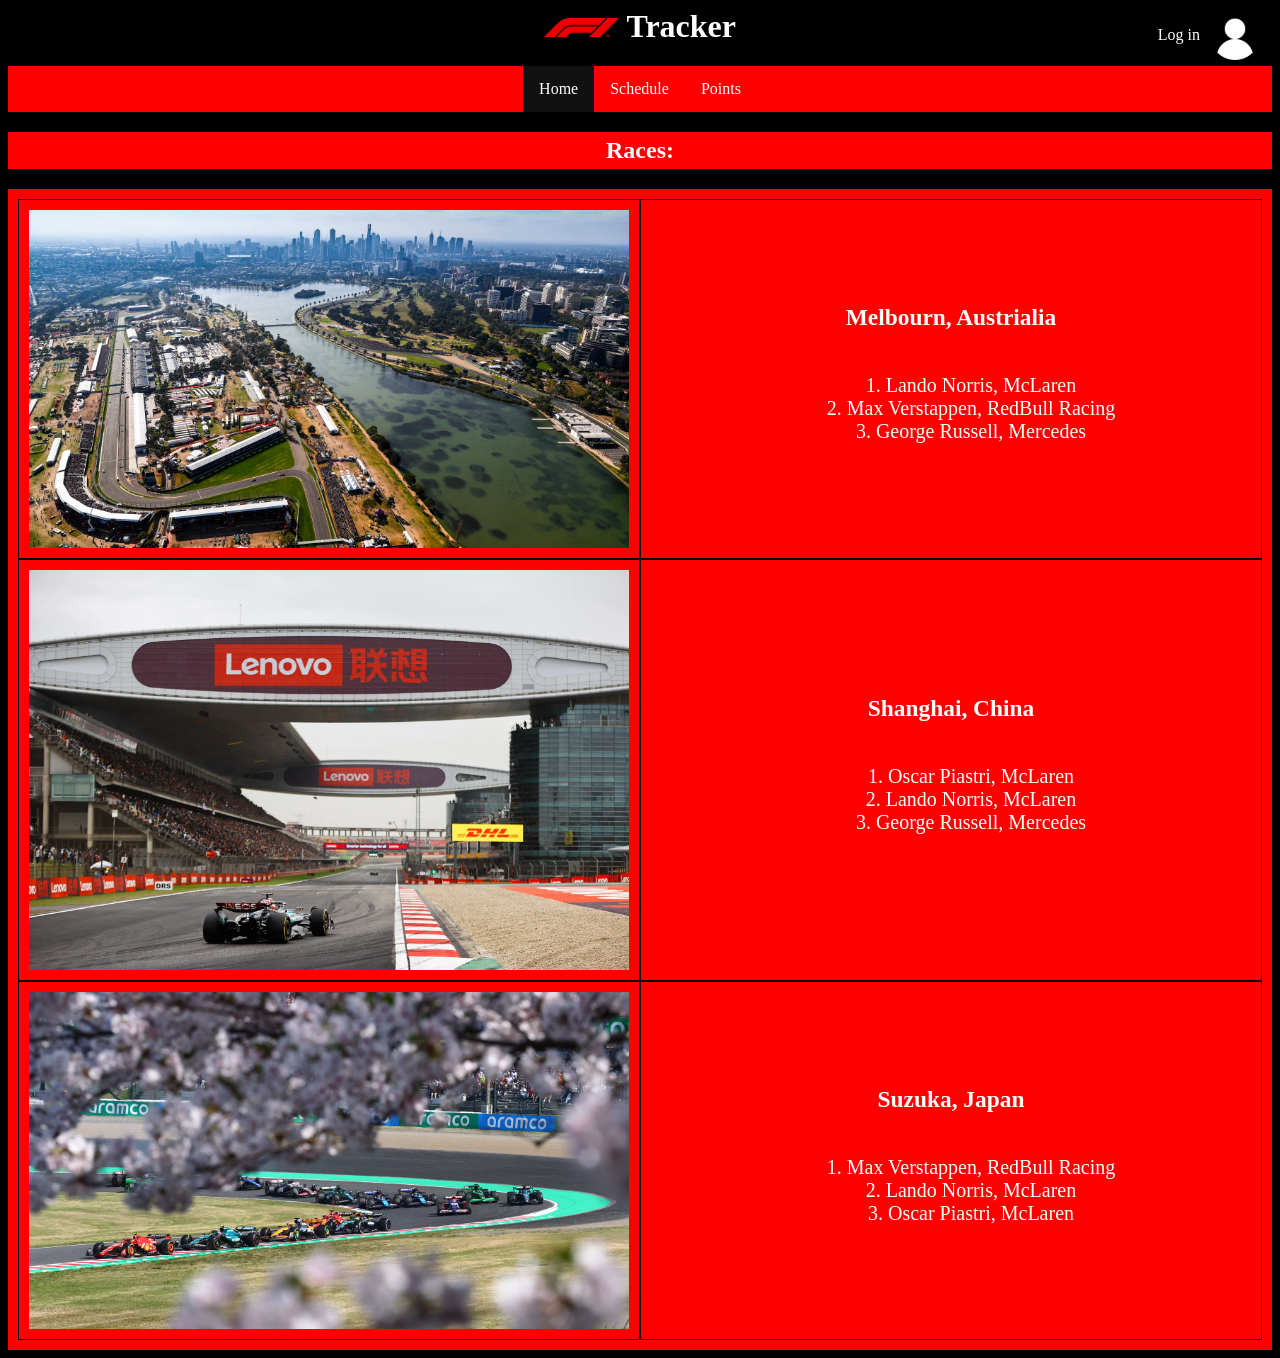
<file: index.html>
<html>
    <head>
        <title>Formula 1 Tracker Home</title>
        <link rel="stylesheet" href="style.css">
        <style href="script.js"></style>
        <link rel="icon" type="image/x-icon" href="images/f1Favicon.png">
        <meta name="viewport" content="width=device-width, initial-scale=1.0">
    </head>

    <body>

        <div class="profile">
            <a id="profileLink" href="login.html">
                <span id="usernameText">Log in</span>
            </a>
            <button id="logoutBtn" style="display:none;">Log Out</button>
            <img class="user" src="images/user.webp">
        </div>

        <h1><img class="f1logo" src="images/F1.svg.png"> Tracker</h1>

        <ul>
            <li class="active"><a href="index.html">Home</a></li>
            <li><a href="schedule.html">Schedule</a></li>
            <li><a href="points.html">Points</a></li>
        </ul>


        <div>
            <!-- Main section of webpage -->
            <h2>Races:</h2>

            <div class="container">

                <!-- most recent race 1 -->

                <div>
                    <img src="images/rounds1-24/round1.avif">
                </div>

                <div class="cont">
                    <h3>Melbourn, Austrialia</h3>

                    <ol class="rank">
                        <li>Lando Norris, McLaren</li>
                        <li>Max Verstappen, RedBull Racing</li>
                        <li>George Russell, Mercedes</li>
                    </ol>
                </div>

                <!-- most recent race 2 -->

                <div>
                    <img src="images/rounds1-24/round2.webp">
                </div>

                <div class="cont">
                    <h3>Shanghai, China</h3>

                    <ol class="rank">
                        <li>Oscar Piastri, McLaren</li>
                        <li>Lando Norris, McLaren</li>
                        <li>George Russell, Mercedes</li>
                    </ol>
                </div>

                <!-- most recent race 3 -->
                
                <div>
                    <img src="images/rounds1-24/round3.avif">
                </div>

                <div class="cont">
                    <h3>Suzuka, Japan</h3>

                    <ol class="rank">
                        <li>Max Verstappen, RedBull Racing</li>
                        <li>Lando Norris, McLaren</li>
                        <li>Oscar Piastri, McLaren</li>
                    </ol>
                </div>

            </div>


        </div>


        <script>
            const user = JSON.parse(localStorage.getItem("userProfile"));

            if (user) {
                document.getElementById("usernameText").textContent = user.username;

                // Change link to profile page instead of login
                document.getElementById("profileLink").href = "index.html";
            }

            document.addEventListener("DOMContentLoaded", function() {

                const user = JSON.parse(localStorage.getItem("userProfile"));
                const usernameText = document.getElementById("usernameText");
                const profileLink = document.getElementById("profileLink");
                const logoutBtn = document.getElementById("logoutBtn");

                if (user && user.loggedIn) {
                    // Change "Log in" to username
                    usernameText.textContent = user.username;

                    // Show logout button
                    logoutBtn.style.display = "inline-block";
                }

                // Logout function
                logoutBtn.addEventListener("click", function() {
                    localStorage.removeItem("userProfile");
                    window.location.href = "index.html";
                });

            });
        </script>

    </body>

    <footer>

    </footer>

</html>
</file>
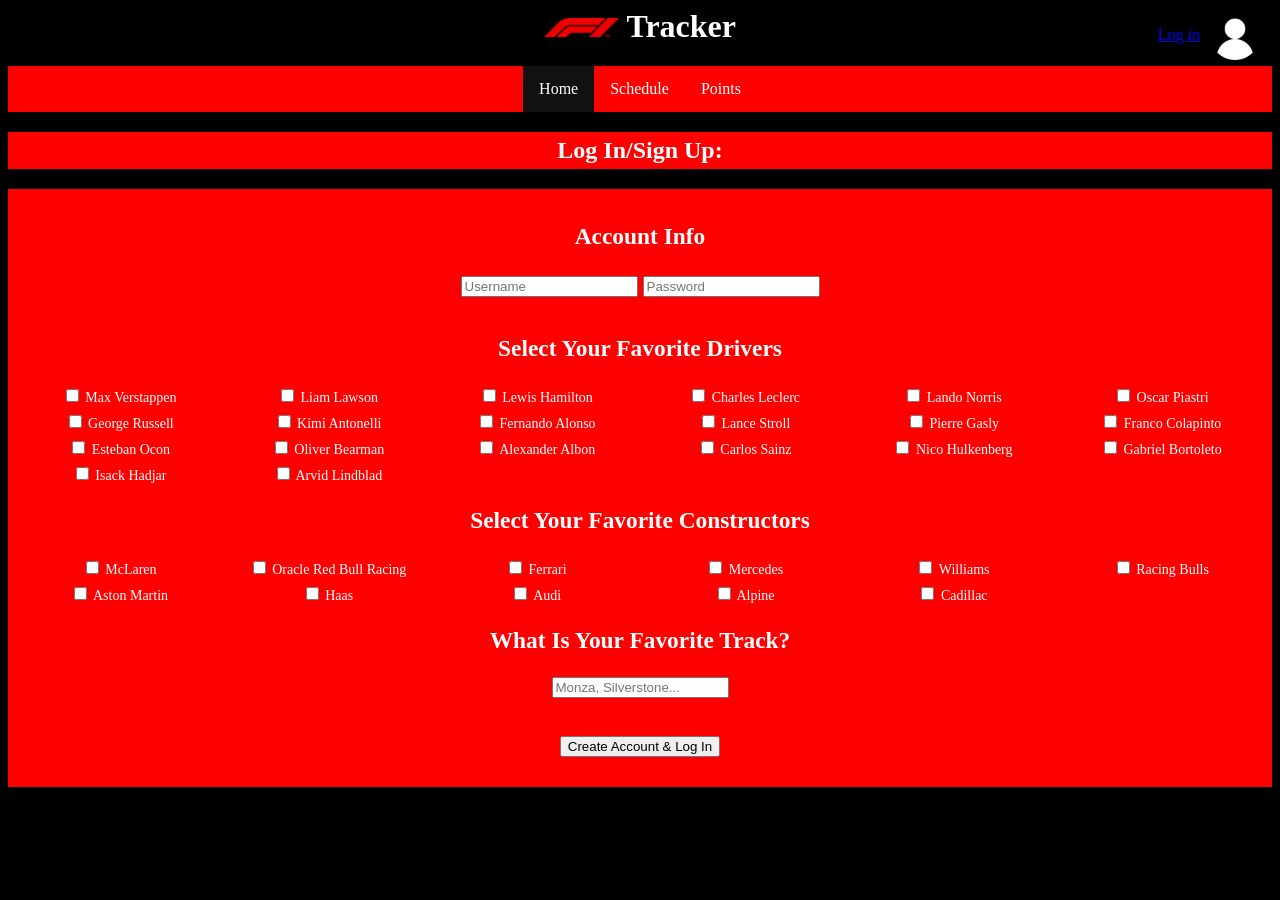
<file: login.html>
<html>
    <head>
        <title>Formula 1 Tracker Log In</title>
        <link rel="stylesheet" href="style.css">
        <style href="script.js"></style>
        <link rel="icon" type="image/x-icon" href="images/f1Favicon.png">
        <meta name="viewport" content="width=device-width, initial-scale=1.0">
    </head>

    <body>

        <div class="profile">
            <a href="login.html"><p>Log in</p></a>
            <img class="user" src="images/user.webp">
        </div>

        <h1><img class="f1logo" src="images/F1.svg.png"> Tracker</h1>

        <ul>
            <li class="active"><a href="index.html">Home</a></li>
            <li><a href="schedule.html">Schedule</a></li>
            <li><a href="points.html">Points</a></li>
        </ul>


        <div>
            <!-- Main section of webpage -->
            <h2>Log In/Sign Up:</h2>

            <div class="form">

                <!-- Content for Log In -->
                
                <form id="userForm">

                    <h3>Account Info</h3>
                    <input type="text" id="username" placeholder="Username" required>
                    <input type="password" id="password" placeholder="Password" required>

                    <h3>Select Your Favorite Drivers</h3>

                    <div class="checkbox-grid">
                        <label><input type="checkbox" name="drivers" value="Max Verstappen"> Max Verstappen</label>
                        <label><input type="checkbox" name="drivers" value="Liam Lawson"> Liam Lawson</label>
                        <label><input type="checkbox" name="drivers" value="Lewis Hamilton"> Lewis Hamilton</label>
                        <label><input type="checkbox" name="drivers" value="Charles Leclerc"> Charles Leclerc</label>
                        <label><input type="checkbox" name="drivers" value="Lando Norris"> Lando Norris</label>
                        <label><input type="checkbox" name="drivers" value="Oscar Piastri"> Oscar Piastri</label>
                        <label><input type="checkbox" name="drivers" value="George Russell"> George Russell</label>
                        <label><input type="checkbox" name="drivers" value="Kimi Antonelli"> Kimi Antonelli</label>
                        <label><input type="checkbox" name="drivers" value="Fernando Alonso"> Fernando Alonso</label>
                        <label><input type="checkbox" name="drivers" value="Lance Stroll"> Lance Stroll</label>
                        <label><input type="checkbox" name="drivers" value="Pierre Gasly"> Pierre Gasly</label>
                        <label><input type="checkbox" name="drivers" value="Franco Colapinto"> Franco Colapinto</label>
                        <label><input type="checkbox" name="drivers" value="Esteban Ocon"> Esteban Ocon</label>
                        <label><input type="checkbox" name="drivers" value="Oliver Bearman"> Oliver Bearman</label>
                        <label><input type="checkbox" name="drivers" value="Alexander Albon"> Alexander Albon</label>
                        <label><input type="checkbox" name="drivers" value="Carlos Sainz"> Carlos Sainz</label>
                        <label><input type="checkbox" name="drivers" value="Nico Hulkenberg"> Nico Hulkenberg</label>
                        <label><input type="checkbox" name="drivers" value="Gabriel Bortoleto"> Gabriel Bortoleto</label>
                        <label><input type="checkbox" name="drivers" value="Isack Hadjar"> Isack Hadjar</label>
                        <label><input type="checkbox" name="drivers" value="Arvid Lindblad"> Arvid Lindblad</label>
                    </div>

                    <h3>Select Your Favorite Constructors</h3>

                    <div class="checkbox-grid">
                        <label><input type="checkbox" name="constructors" value="McLaren"> McLaren</label>
                        <label><input type="checkbox" name="constructors" value="Oracle Red Bull Racing"> Oracle Red Bull Racing</label>
                        <label><input type="checkbox" name="constructors" value="Ferrari"> Ferrari</label>
                        <label><input type="checkbox" name="constructors" value="Mercedes"> Mercedes</label>
                        <label><input type="checkbox" name="constructors" value="Williams"> Williams</label>
                        <label><input type="checkbox" name="constructors" value="Racing Bulls"> Racing Bulls</label>
                        <label><input type="checkbox" name="constructors" value="Aston Martin"> Aston Martin</label>
                        <label><input type="checkbox" name="constructors" value="Haas"> Haas</label>
                        <label><input type="checkbox" name="constructors" value="Audi"> Audi</label>
                        <label><input type="checkbox" name="constructors" value="Alpine"> Alpine</label>
                        <label><input type="checkbox" name="constructors" value="Cadillac"> Cadillac</label>
                    </div>

                    <h3>What Is Your Favorite Track?</h3>
                    <input type="text" id="favoriteTrack" placeholder="Monza, Silverstone...">

                    <br><br>
                    <button type="submit">Create Account & Log In</button>

                </form>

            </div>


        </div>

        <script>
            document.getElementById("userForm").addEventListener("submit", function(e) {e.preventDefault();

            // Get basic info
            const username = document.getElementById("username").value;
            const password = document.getElementById("password").value;
            const favoriteTrack = document.getElementById("favoriteTrack").value;

            // Get selected drivers
            const selectedDrivers = Array.from(
                document.querySelectorAll('input[name="drivers"]:checked')).map(driver => driver.value);

            // Get selected constructors
            const selectedConstructors = Array.from(
                document.querySelectorAll('input[name="constructors"]:checked')).map(team => team.value);

            // Create user object
            const userProfile = {
                username: username,
                password: password,
                favoriteDrivers: selectedDrivers,
                favoriteConstructors: selectedConstructors,
                favoriteTrack: favoriteTrack,
                createdAt: new Date(),
                loggedIn: true
            };

            // Save to localStorage
            localStorage.setItem("userProfile", JSON.stringify(userProfile));

            // Redirect to home page
            window.location.href = "index.html";
        });

        document.addEventListener("DOMContentLoaded", function() {

            const user = JSON.parse(localStorage.getItem("userProfile"));
            const usernameText = document.getElementById("usernameText");
            const profileLink = document.getElementById("profileLink");
            const logoutBtn = document.getElementById("logoutBtn");

            if (user && user.loggedIn) {
                // Change "Log in" to username
                usernameText.textContent = user.username;

                // Link to profile instead of login
                profileLink.href = "login.html"; // change if needed

                // Show logout button
                logoutBtn.style.display = "inline-block";
            }

            // Logout function
            logoutBtn.addEventListener("click", function() {
                localStorage.removeItem("userProfile");
                window.location.href = "index.html";
            });

        });
        </script>

    </body>

    <footer>

    </footer>
</html>
</file>
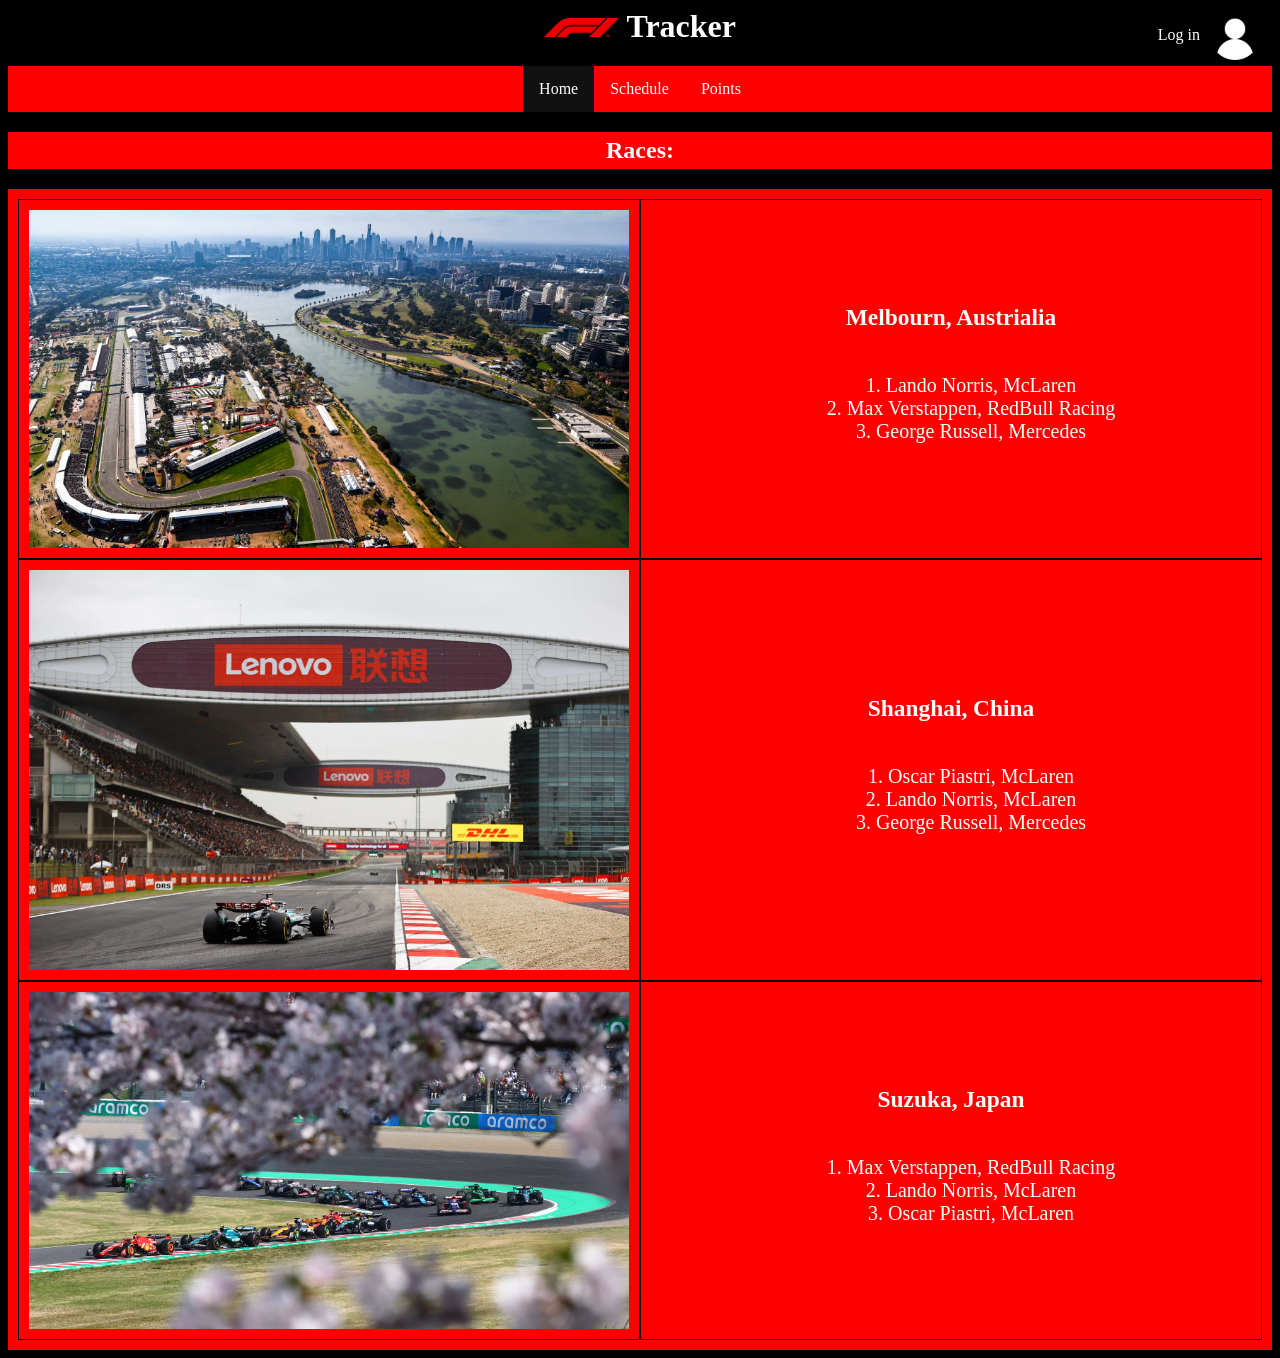
<file: main.html>
<html>
    <head>
        <title>Formula 1 Tracker Home</title>
        <link rel="stylesheet" href="style.css">
        <style href="script.js"></style>
        <link rel="icon" type="image/x-icon" href="images/f1Favicon.png">
        <meta name="viewport" content="width=device-width, initial-scale=1.0">
    </head>

    <body>

        <div class="profile">
            <a id="profileLink" href="login.html">
                <span id="usernameText">Log in</span>
            </a>
            <button id="logoutBtn" style="display:none;">Log Out</button>
            <img class="user" src="images/user.webp">
        </div>

        <h1><img class="f1logo" src="images/F1.svg.png"> Tracker</h1>

        <ul>
            <li class="active"><a href="main.html">Home</a></li>
            <li><a href="schedule.html">Schedule</a></li>
            <li><a href="points.html">Points</a></li>
        </ul>


        <div>
            <!-- Main section of webpage -->
            <h2>Races:</h2>

            <div class="container">

                <!-- most recent race 1 -->

                <div>
                    <img src="images/rounds1-24/round1.avif">
                </div>

                <div class="cont">
                    <h3>Melbourn, Austrialia</h3>

                    <ol class="rank">
                        <li>Lando Norris, McLaren</li>
                        <li>Max Verstappen, RedBull Racing</li>
                        <li>George Russell, Mercedes</li>
                    </ol>
                </div>

                <!-- most recent race 2 -->

                <div>
                    <img src="images/rounds1-24/round2.webp">
                </div>

                <div class="cont">
                    <h3>Shanghai, China</h3>

                    <ol class="rank">
                        <li>Oscar Piastri, McLaren</li>
                        <li>Lando Norris, McLaren</li>
                        <li>George Russell, Mercedes</li>
                    </ol>
                </div>

                <!-- most recent race 3 -->
                
                <div>
                    <img src="images/rounds1-24/round3.avif">
                </div>

                <div class="cont">
                    <h3>Suzuka, Japan</h3>

                    <ol class="rank">
                        <li>Max Verstappen, RedBull Racing</li>
                        <li>Lando Norris, McLaren</li>
                        <li>Oscar Piastri, McLaren</li>
                    </ol>
                </div>

            </div>


        </div>


        <script>
            const user = JSON.parse(localStorage.getItem("userProfile"));

            if (user) {
                document.getElementById("usernameText").textContent = user.username;

                // Change link to profile page instead of login
                document.getElementById("profileLink").href = "main.html";
            }

            document.addEventListener("DOMContentLoaded", function() {

                const user = JSON.parse(localStorage.getItem("userProfile"));
                const usernameText = document.getElementById("usernameText");
                const profileLink = document.getElementById("profileLink");
                const logoutBtn = document.getElementById("logoutBtn");

                if (user && user.loggedIn) {
                    // Change "Log in" to username
                    usernameText.textContent = user.username;

                    // Show logout button
                    logoutBtn.style.display = "inline-block";
                }

                // Logout function
                logoutBtn.addEventListener("click", function() {
                    localStorage.removeItem("userProfile");
                    window.location.href = "main.html";
                });

            });
        </script>

    </body>

    <footer>

    </footer>
</html>
</file>
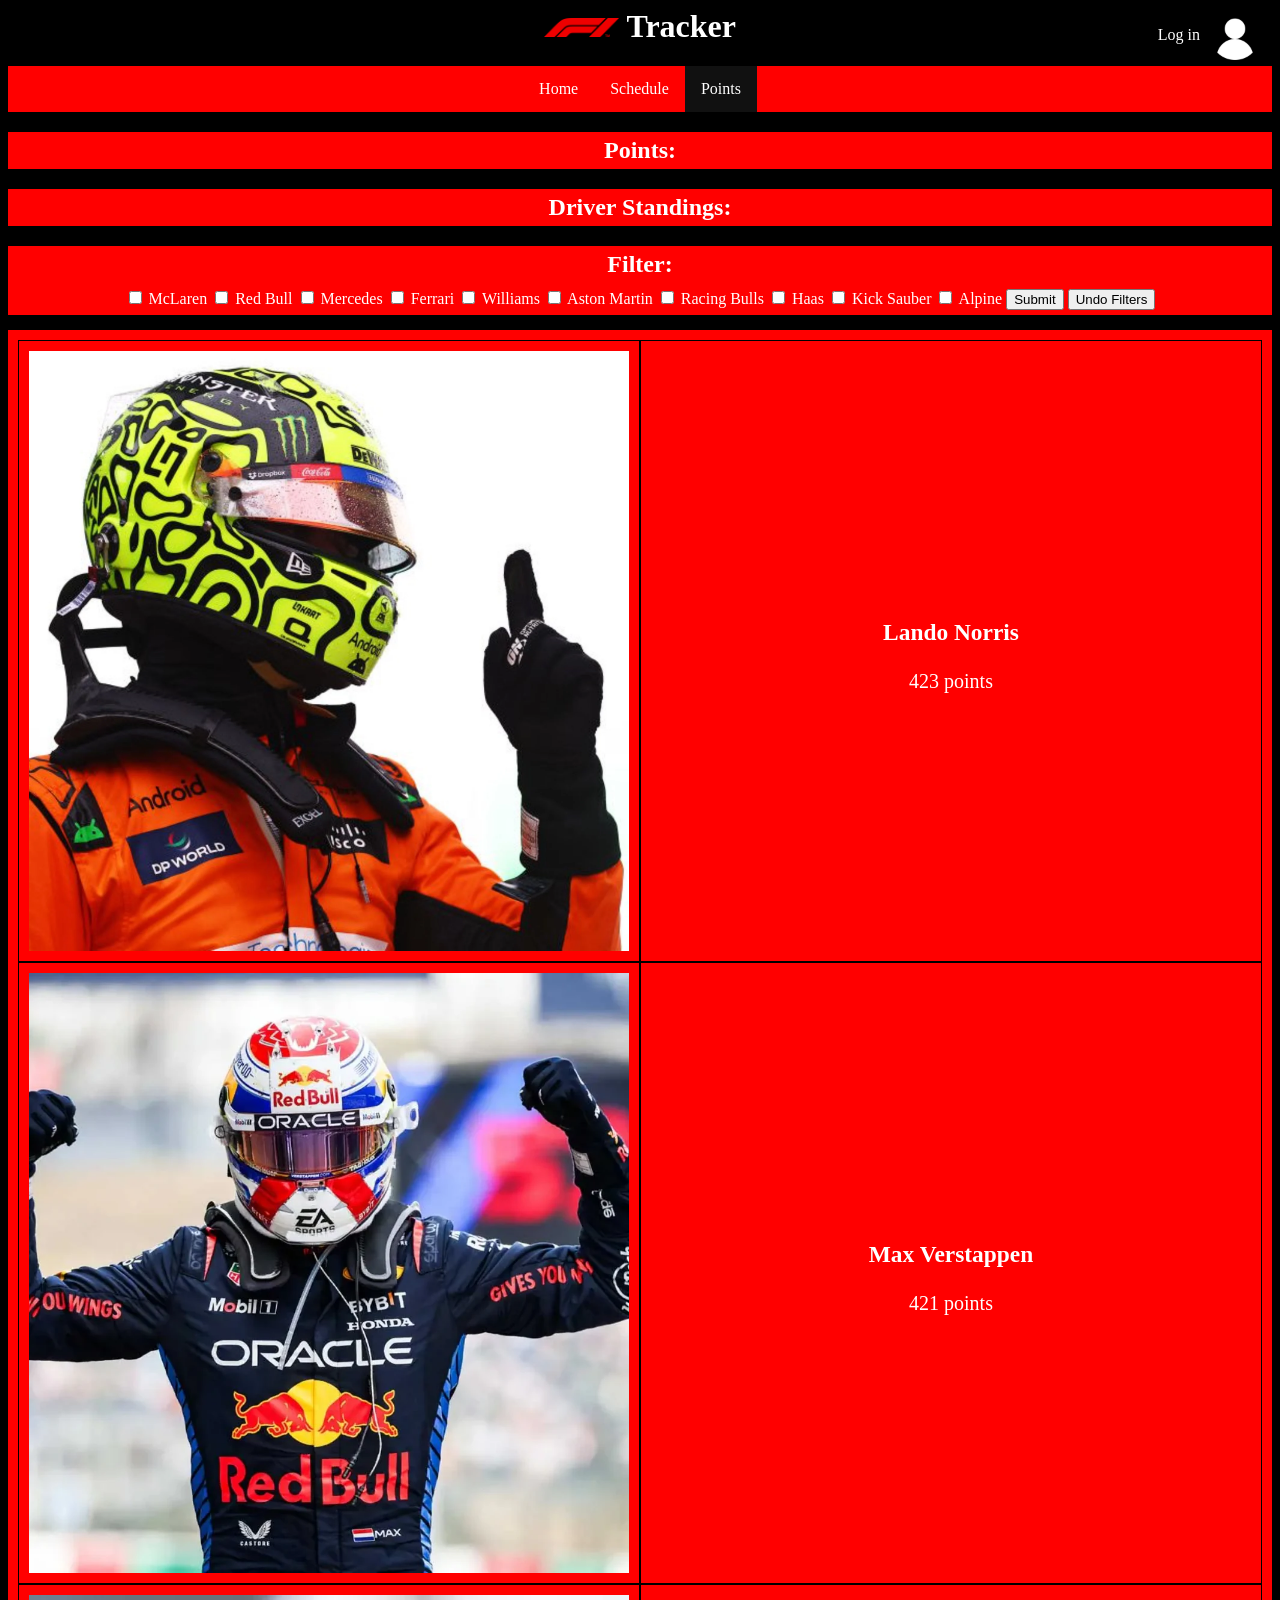
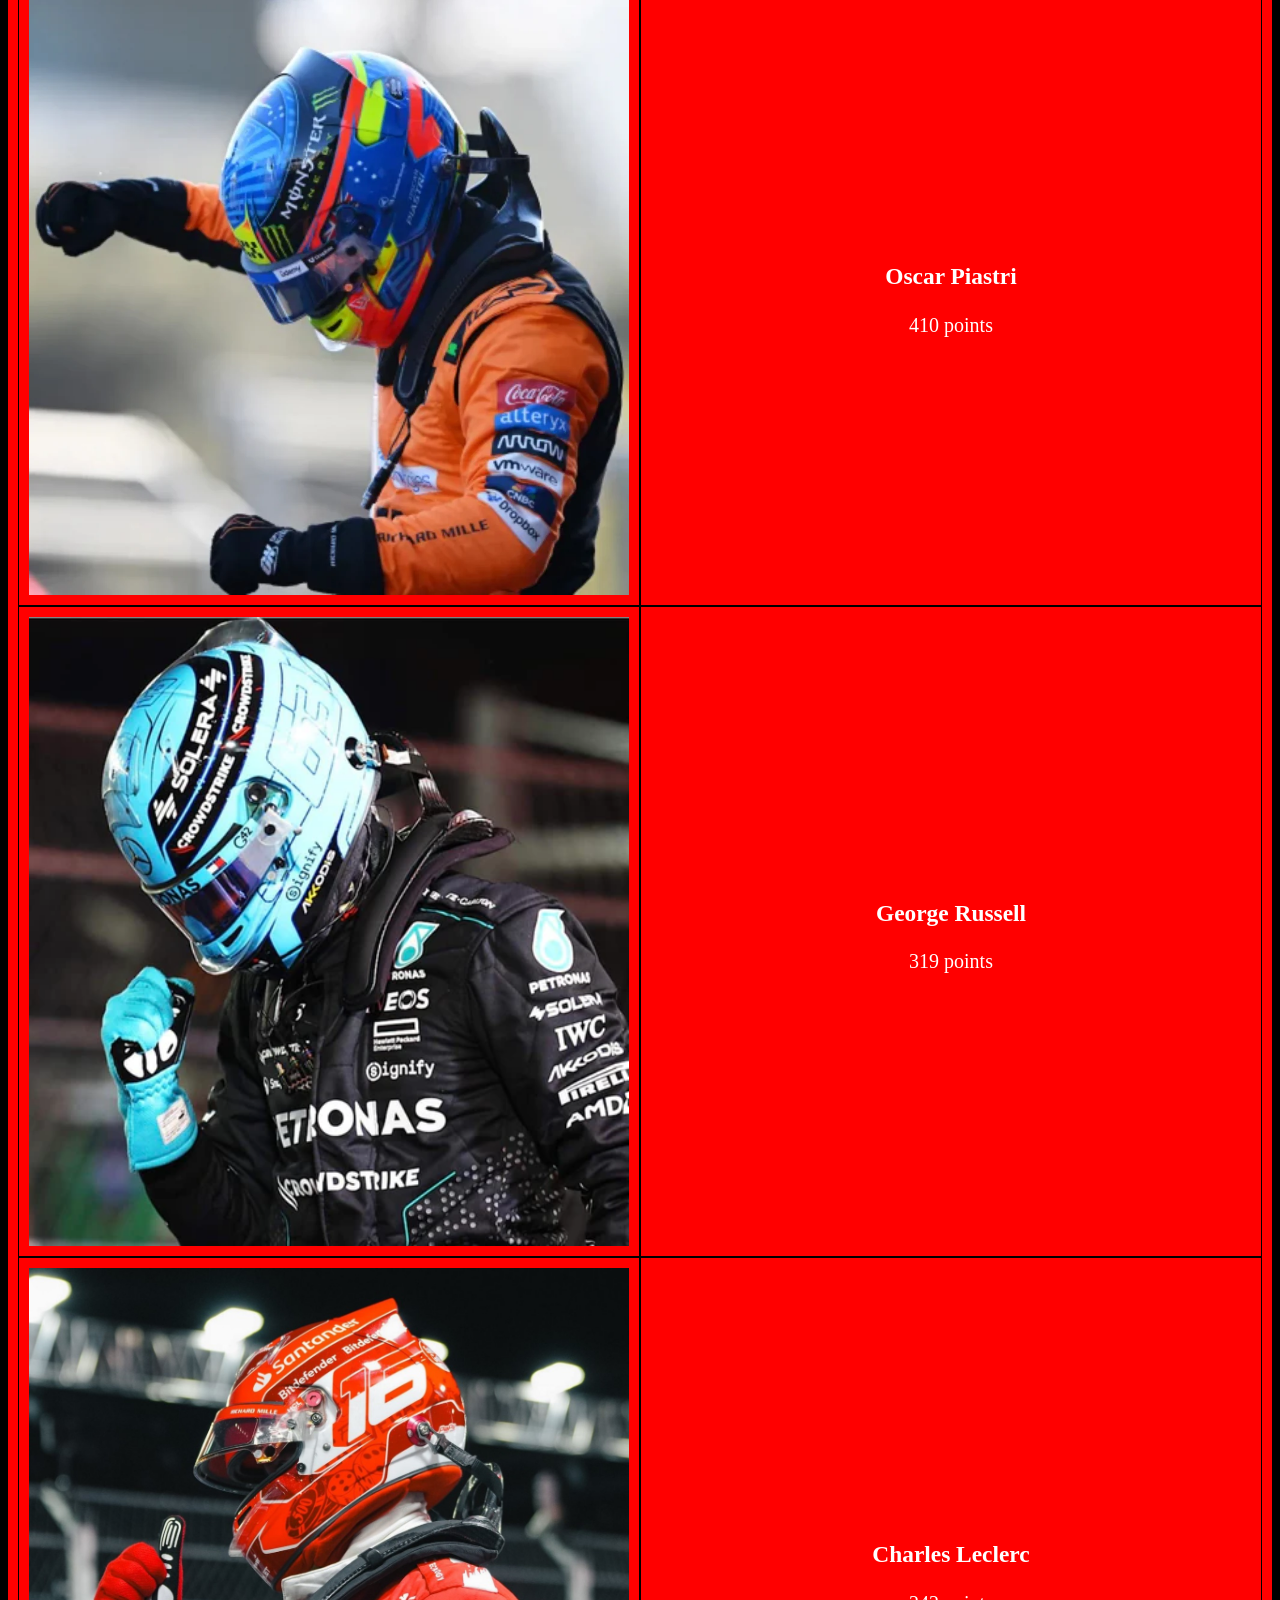
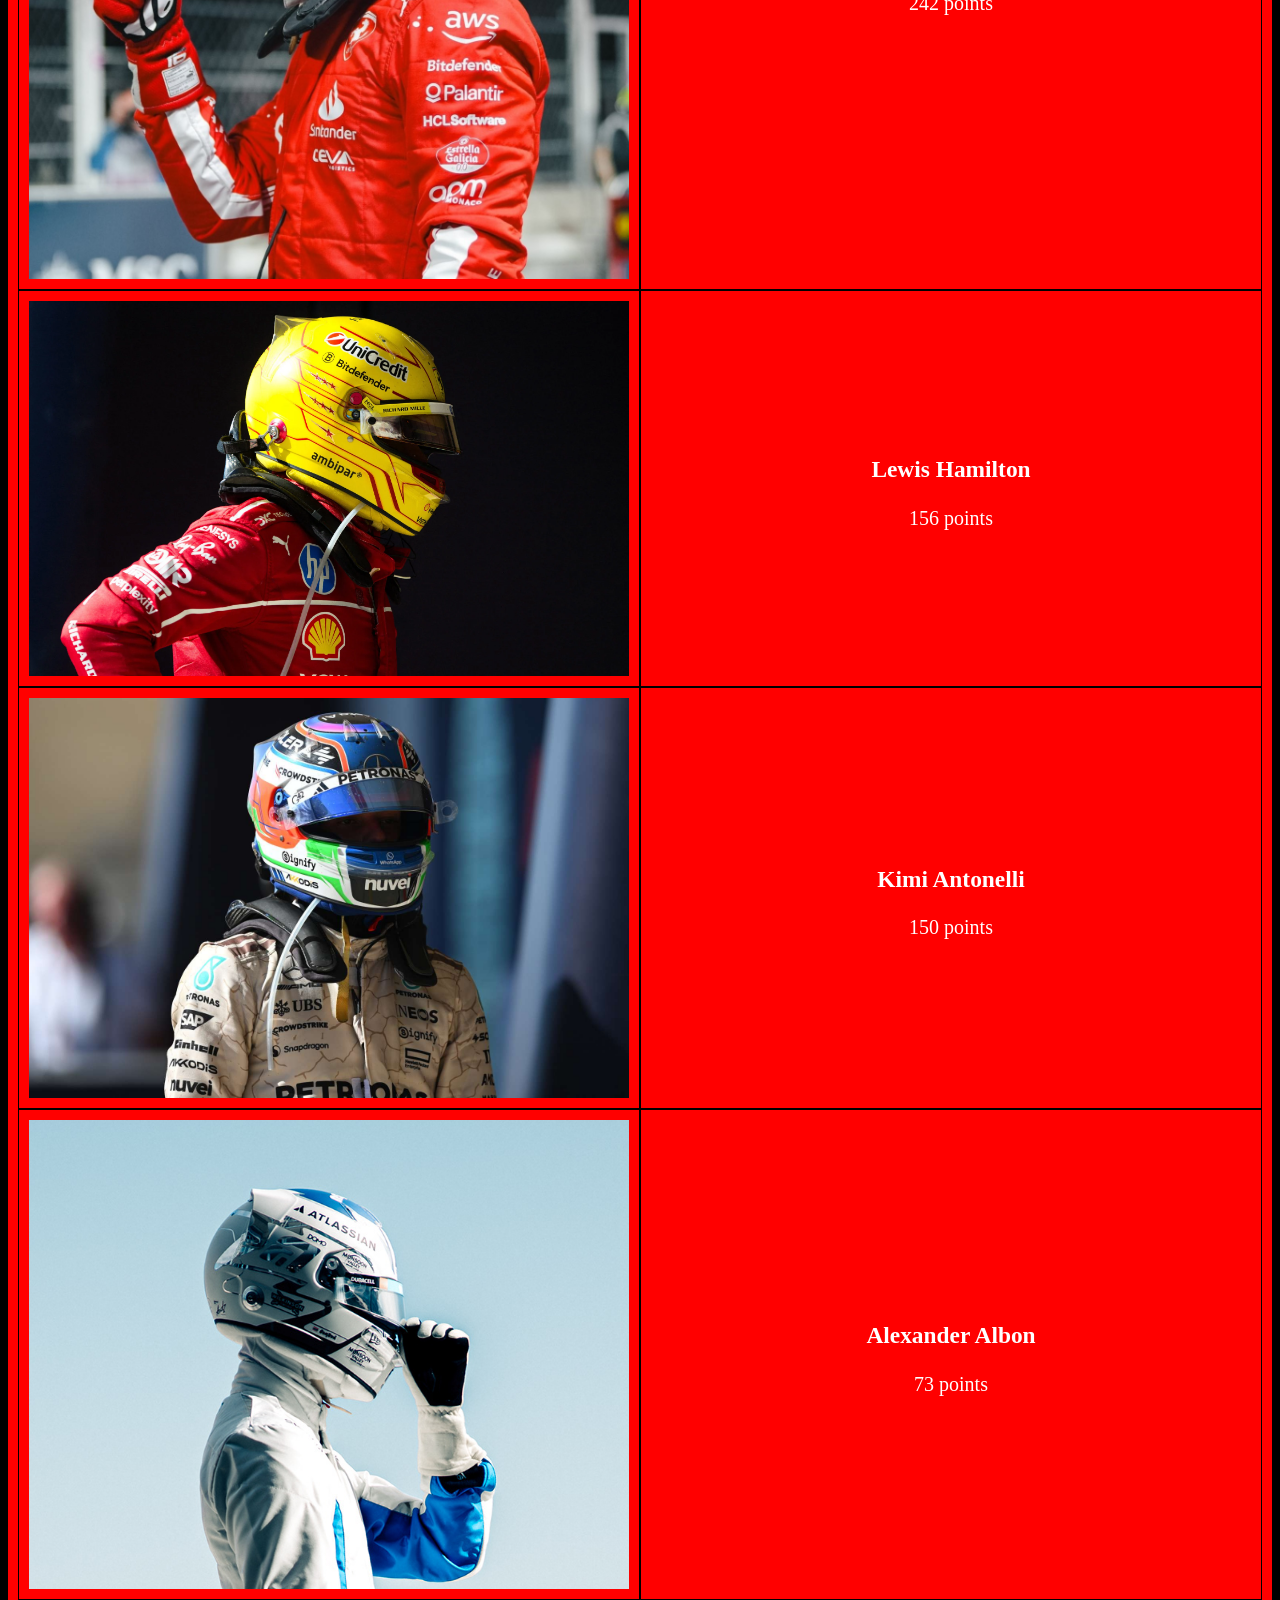
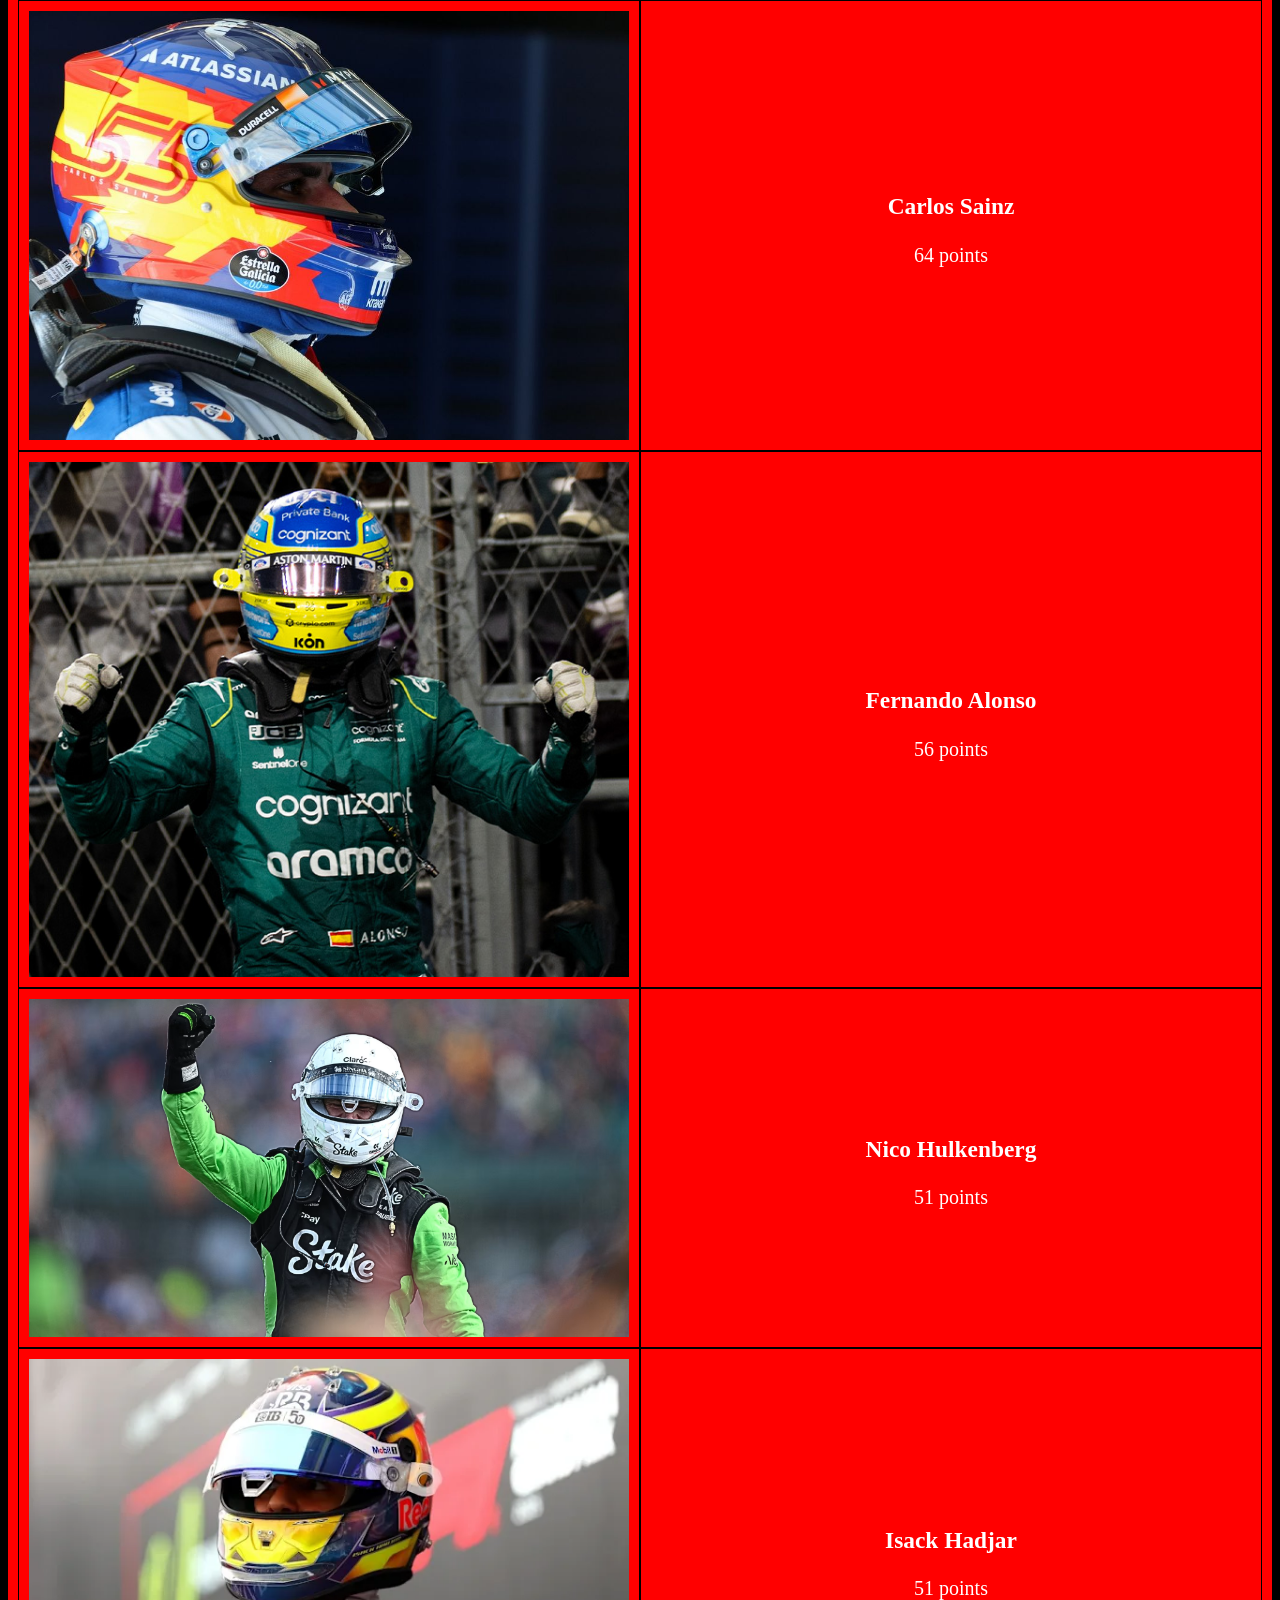
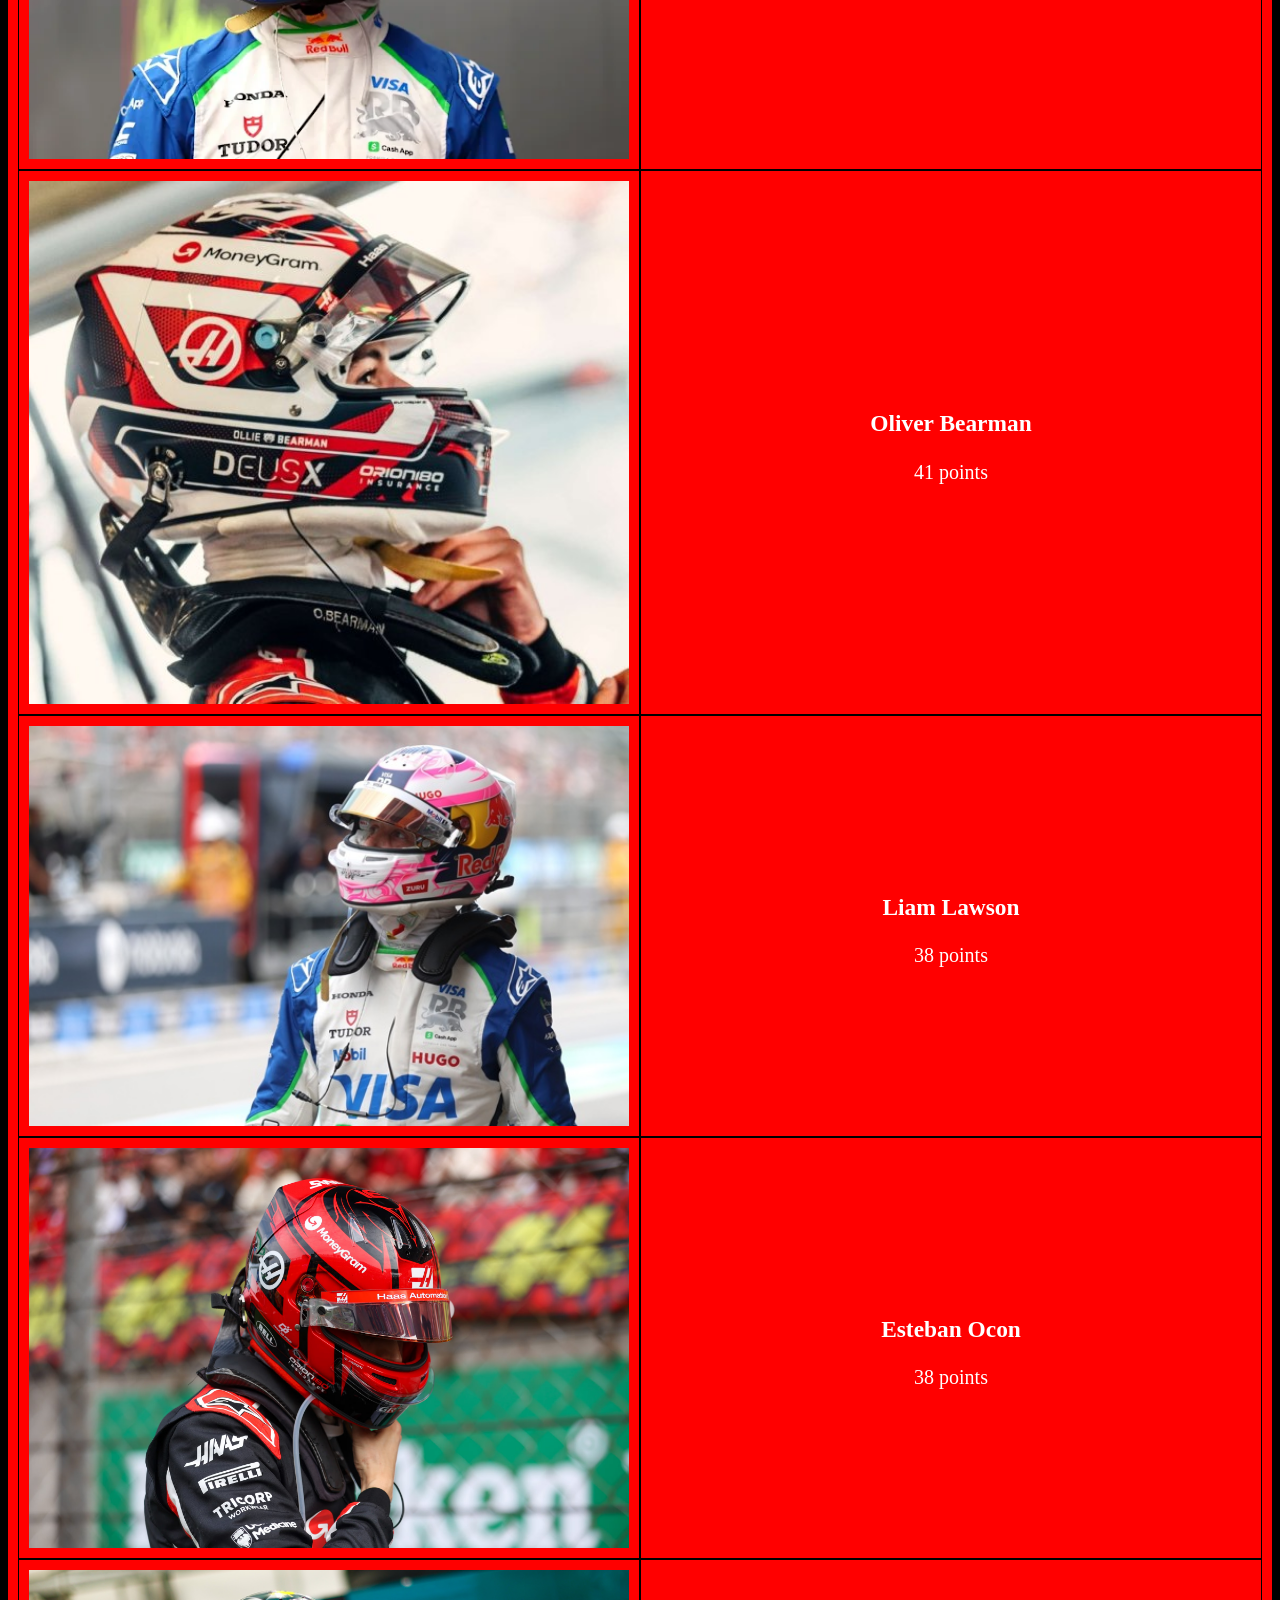
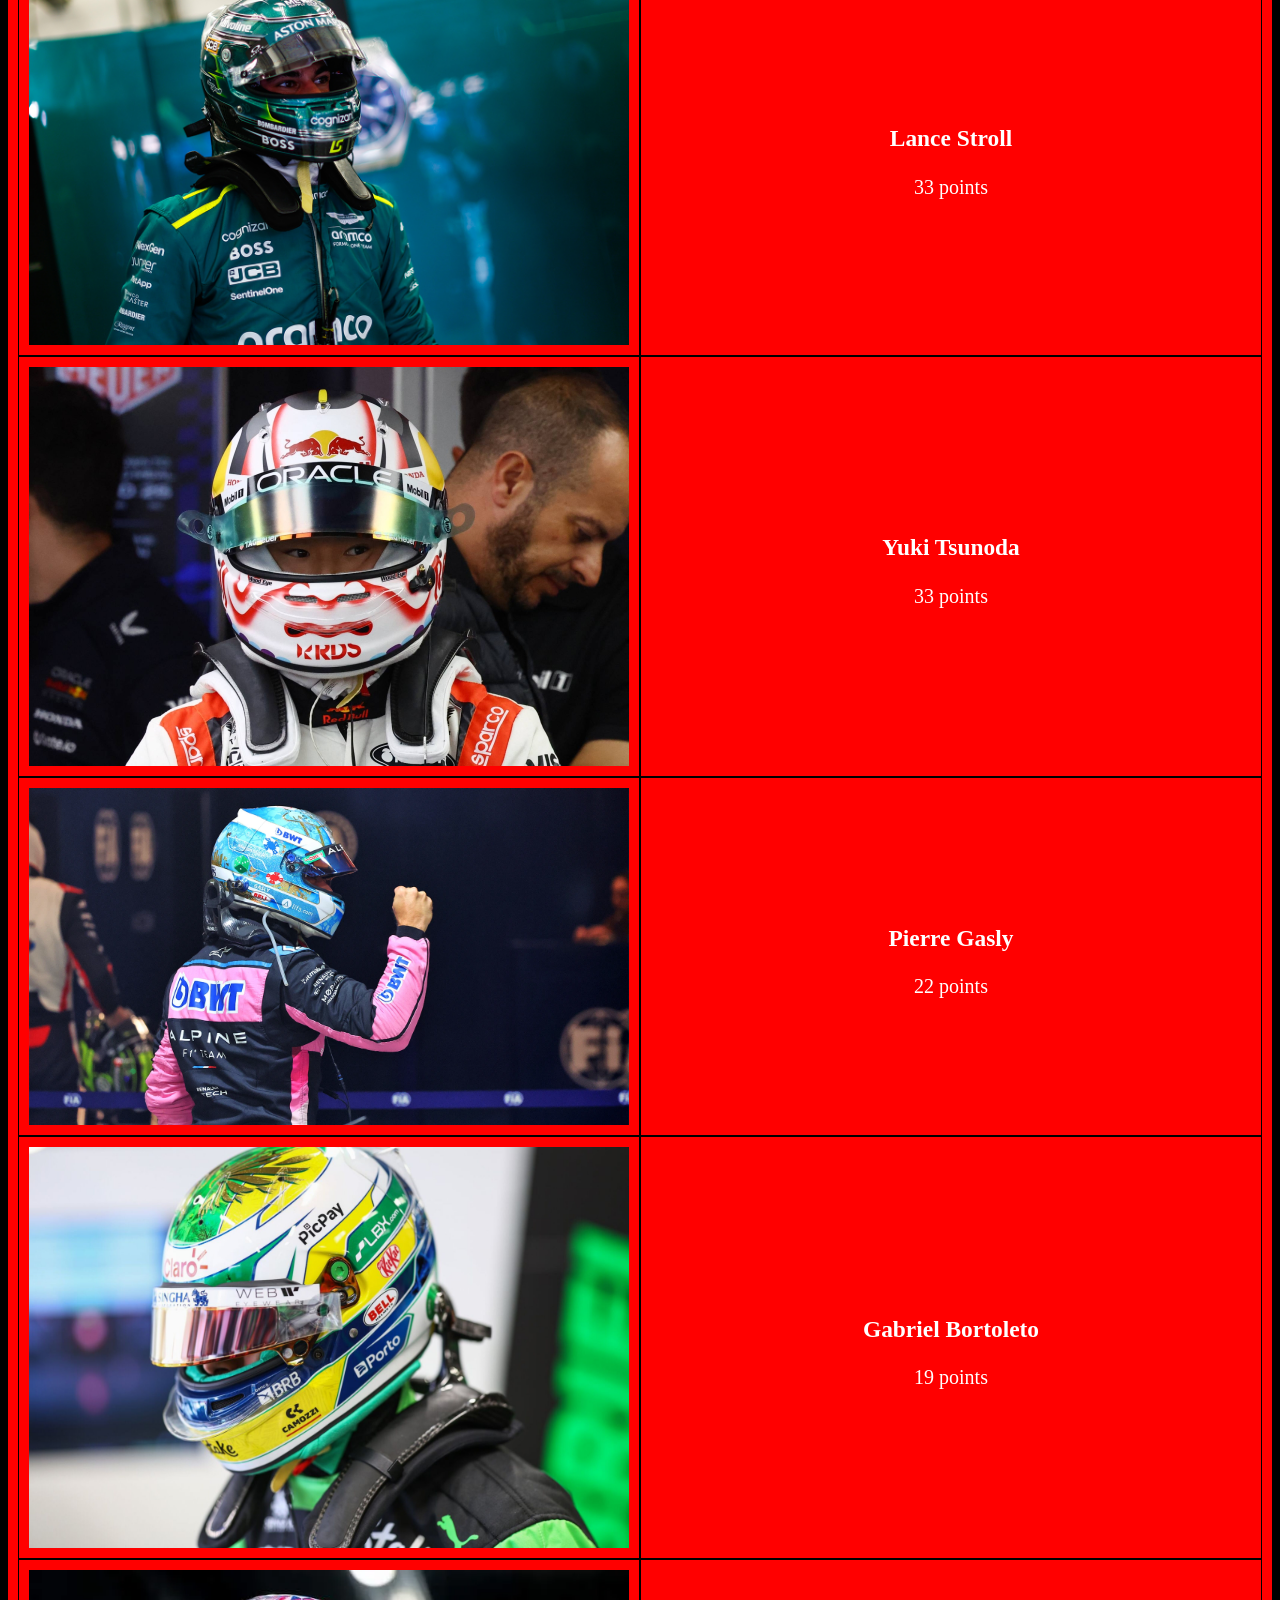
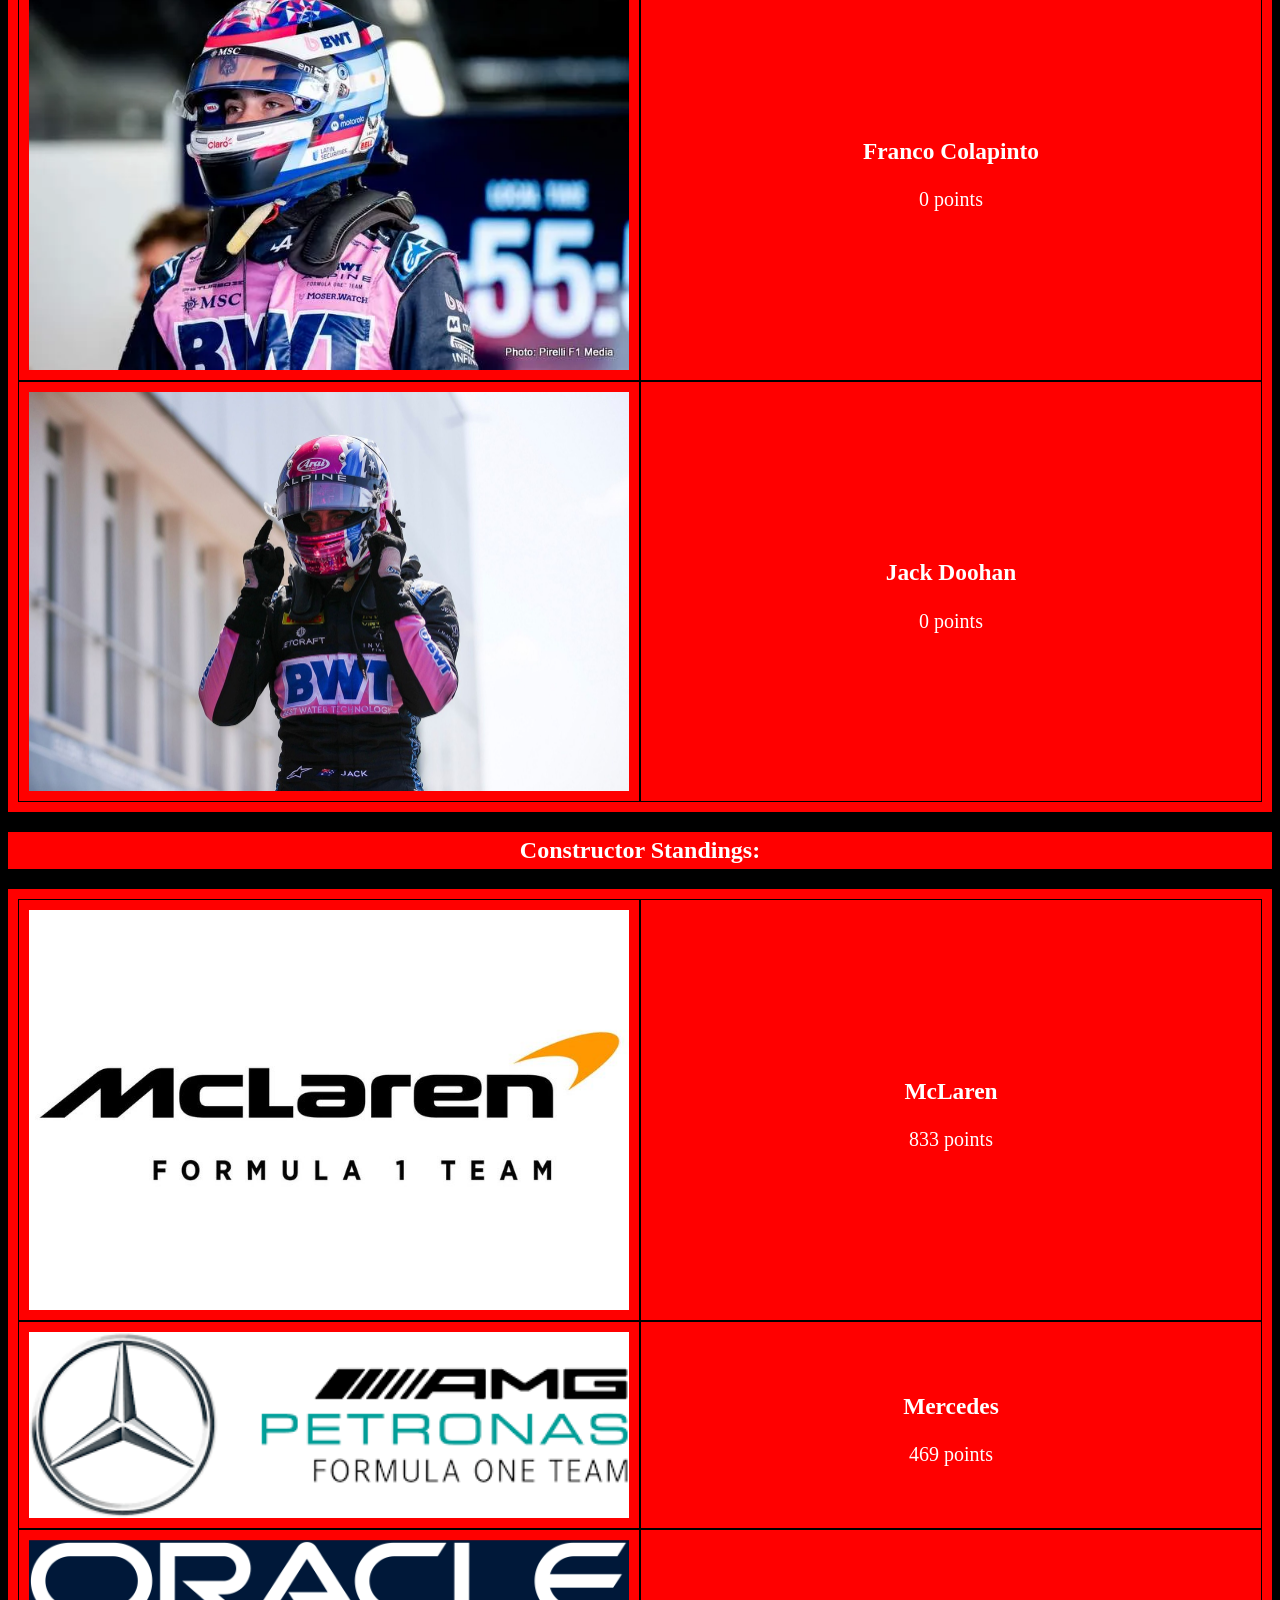
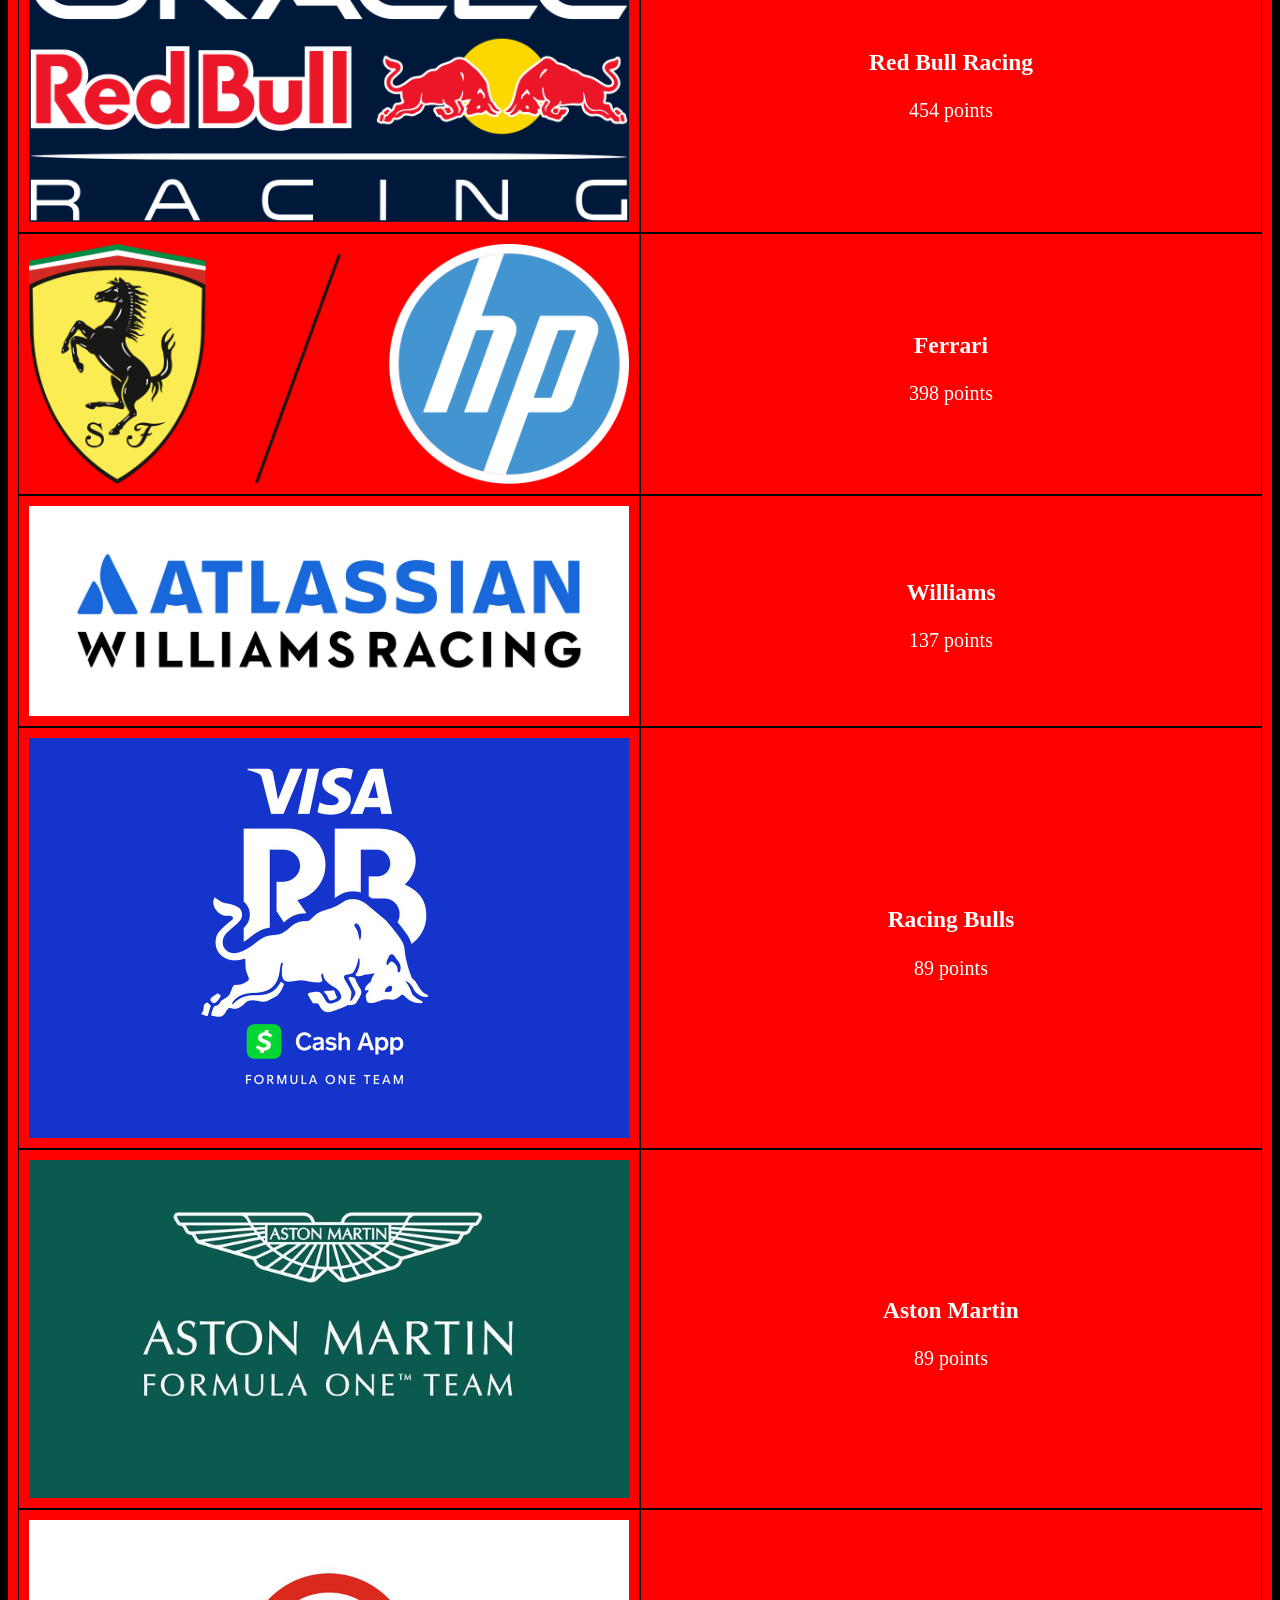
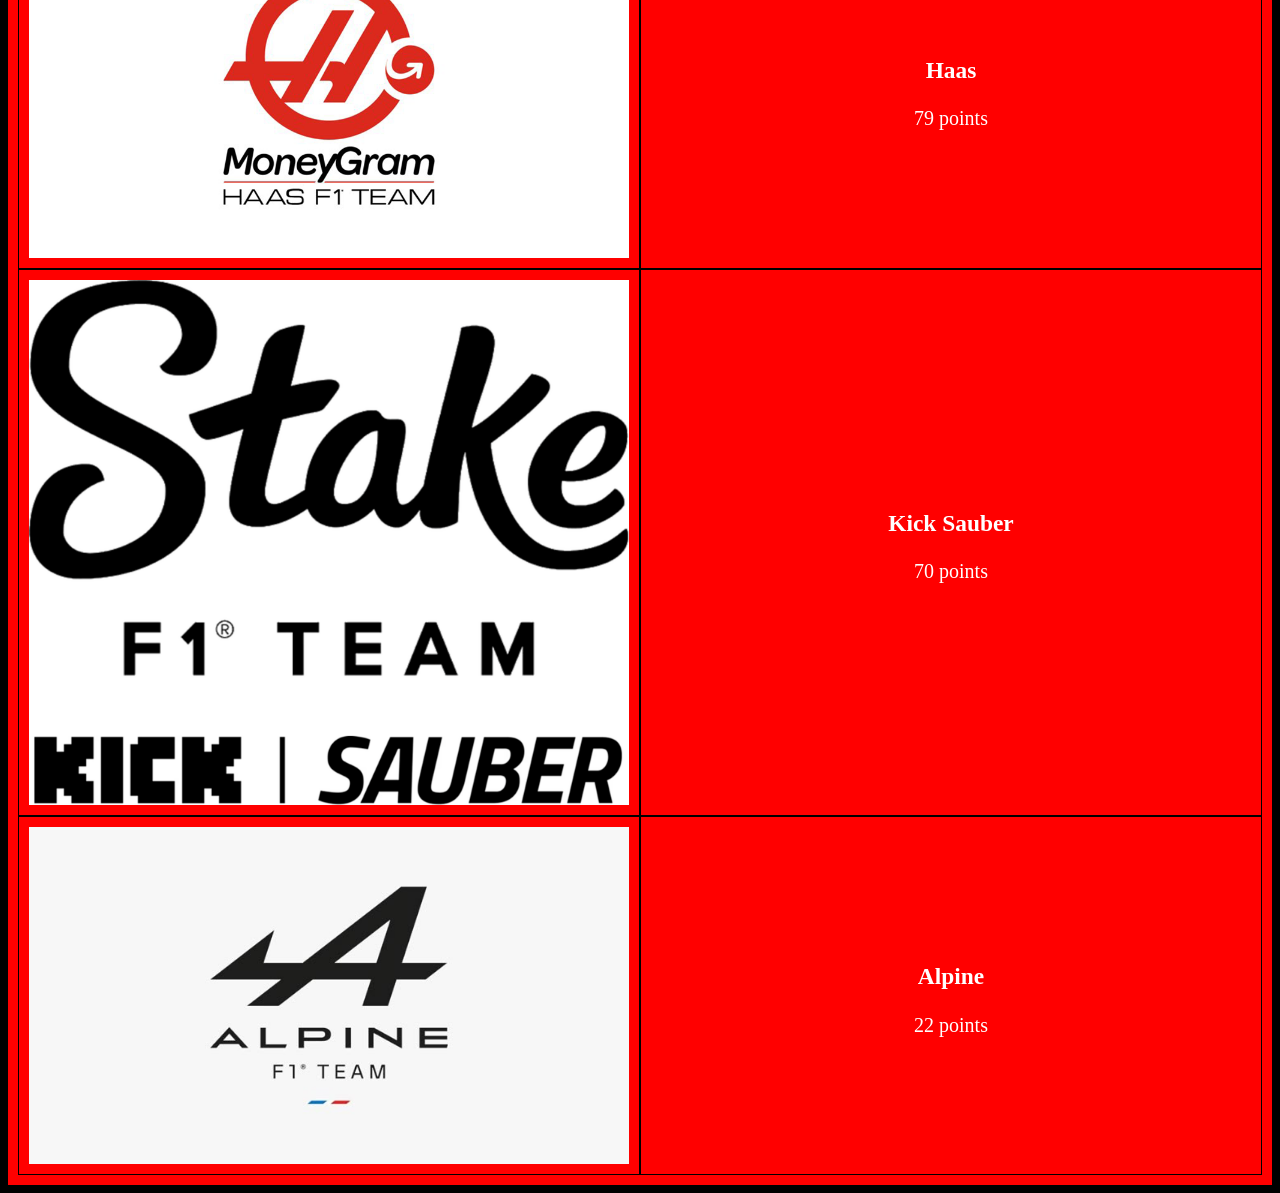
<file: points.html>
<html>
    <head>
        <title>Formula 1 Tracker Points</title>
        <link rel="stylesheet" href="style.css">
        <script src="script.js" defer></script>
        <link rel="icon" type="image/x-icon" href="images/f1Favicon.png">
        <meta name="viewport" content="width=device-width, initial-scale=1.0">
    </head>

    <body>

        <div class="profile">
            <a id="profileLink" href="login.html">
                <span id="usernameText">Log in</span>
            </a>
            <button id="logoutBtn" style="display:none;">Log Out</button>
            <img class="user" src="images/user.webp">
        </div>

        <h1><img class="f1logo" src="images/F1.svg.png"> Tracker</h1>

        <ul>
            <li><a href="index.html">Home</a></li>
            <li><a href="schedule.html">Schedule</a></li>
            <li class="active"><a href="points.html">Points</a></li>
        </ul>


        <div>
            <!-- Main section of webpage -->
            <h2>Points:</h2>

            <h2>Driver Standings:</h2>

            <h2 class="glue">Filter:</h2>

            <div class="filter">
                <label><input type="checkbox" value="McLaren"> McLaren</label>
                <label><input type="checkbox" value="RedBull"> Red Bull</label>
                <label><input type="checkbox" value="Mercedes"> Mercedes</label>
                <label><input type="checkbox" value="Ferrari"> Ferrari</label>
                <label><input type="checkbox" value="Williams"> Williams</label>
                <label><input type="checkbox" value="Aston"> Aston Martin</label>
                <label><input type="checkbox" value="RB"> Racing Bulls</label>
                <label><input type="checkbox" value="Haas"> Haas</label>
                <label><input type="checkbox" value="Kick"> Kick Sauber</label>
                <label><input type="checkbox" value="Alpine"> Alpine</label>

                <button id="filterBtn" onclick="applyFilters()">Submit</button>
                <button onclick="undoFilters()">Undo Filters</button>
            </div>

            

        <div class="container">

            <!-- Driver 1 -->
            <div class="team McLaren">
                <img src="images/drivers/LN4.webp">
            </div>
        
            <div class="cont team McLaren">
                <h3>Lando Norris</h3>
                    <ul class="rank">
                        <li>423 points</li>
                    </ul>
            </div>
            

            <!-- Driver 2 -->
            <div class="team RedBull">
                <img src="images/drivers/MV1.webp">
            </div>
            
            <div class="cont team RedBull">
                <h3>Max Verstappen</h3>

                <ul class="rank">
                    <li>421 points</li>
                </ul>
            </div>

            <!-- Driver 3 -->
            <div class="team McLaren">
                <img src="images/drivers/OP81.webp" >
            </div>

            <div class="cont team McLaren">
                <h3>Oscar Piastri</h3>

                <ul class="rank">
                    <li>410 points</li>
                </ul>
            </div>

            <!-- Driver 4 -->
            <div class="team Mercedes">
                <img src="images/drivers/GR63.webp">
            </div>

            <div class="cont team Mercedes">
                <h3>George Russell</h3>

                <ul class="rank">
                    <li>319 points</li>
                </ul>
            </div>

            <!-- Driver 5 -->
            <div class="team Ferrari">
                <img src="images/drivers/CL16.jpg">
            </div>

            <div class="cont team Ferrari">
                <h3>Charles Leclerc</h3>

                <ul class="rank">
                    <li>242 points</li>
                </ul>
            </div>

            <!-- Driver 6 -->
            <div class="team Ferrari">
                <img src="images/drivers/LH44.webp">
            </div>

            <div class="cont team Ferrari">
                <h3>Lewis Hamilton</h3>

                <ul class="rank">
                    <li>156 points</li>
                </ul>
            </div>

            <!-- Driver 7 -->
            <div class="team Mercedes">
                <img src="images/drivers/KA12.jpg">
            </div>

            <div class="cont team Mercedes">
                <h3>Kimi Antonelli</h3>

                <ul class="rank">
                    <li>150 points</li>
                </ul>
            </div>

            <!-- Driver 8 -->
            <div class="team Williams">
                <img src="images/drivers/AA23.jpg">
            </div>

            <div class="cont team Williams">
                <h3>Alexander Albon</h3>

                <ul class="rank">
                    <li>73 points</li>
                </ul>
            </div>

            <!-- Driver 9 -->
            <div class="team Williams">
                <img src="images/drivers/CS55.jpg">
            </div>

            <div class="cont team Williams">
                <h3>Carlos Sainz</h3>

                <ul class="rank">
                    <li>64 points</li>
                </ul>
            </div>

            <!-- Driver 10 -->
            <div class="team Aston">
                <img src="images/drivers/FA14.jpg">
            </div>

            <div class="cont team Aston">
                <h3>Fernando Alonso</h3>

                <ul class="rank">
                    <li>56 points</li>
                </ul>
            </div>

            <!-- Driver 11 -->
            <div class="team Kick">
                <img src="images/drivers/NH27.avif">
            </div>

            <div class="cont team Kick">
                <h3>Nico Hulkenberg</h3>

                <ul class="rank">
                    <li>51 points</li>
                </ul>
            </div>

            <!-- Driver 12 -->
            <div class="team RB">
                <img src="images/drivers/IH6.webp">
            </div>

            <div class="cont team RB">
                <h3>Isack Hadjar</h3>

                <ul class="rank">
                    <li>51 points</li>
                </ul>
            </div>

            <!-- Driver 13 -->
            <div class="team Haas">
                <img src="images/drivers/OB87.jpg">
            </div>

            <div class="cont team Haas">
                <h3>Oliver Bearman</h3>

                <ul class="rank">
                    <li>41 points</li>
                </ul>
            </div>

            <!-- Driver 14 -->
            <div class="team RB">
                <img src="images/drivers/LL30.jpg">
            </div>

            <div class="cont team RB">
                <h3>Liam Lawson</h3>

                <ul class="rank">
                    <li>38 points</li>
                </ul>
            </div>

            <!-- Driver 15 -->
            <div class="team Haas">
                <img src="images/drivers/EO31.avif">
            </div>

            <div class="cont team Haas">
                <h3>Esteban Ocon</h3>

                <ul class="rank">
                    <li>38 points</li>
                </ul>
            </div>

            <!-- Driver 16 -->
            <div class="team Aston">
                <img src="images/drivers/LS18.jpg">
            </div>

            <div class="cont team Aston">
                <h3>Lance Stroll</h3>

                <ul class="rank">
                    <li>33 points</li>
                </ul>
            </div>

            <!-- Driver 17 -->
            <div class="team RedBull">
                <img src="images/drivers/YT22.jpeg">
            </div>

            <div class="cont team RedBull">
                <h3>Yuki Tsunoda</h3>

                <ul class="rank">
                    <li>33 points</li>
                </ul>
            </div>

            <!-- Driver 18 -->
            <div class="team Alpine">
                <img src="images/drivers/PG10.webp">
            </div>

            <div class="cont team Alpine">
                <h3>Pierre Gasly</h3>

                <ul class="rank">
                    <li>22 points</li>
                </ul>
            </div>

            <!-- Driver 19 -->
            <div class="team Kick">
                <img src="images/drivers/GB5.jpg">
            </div>

            <div class="cont team Kick">
                <h3>Gabriel Bortoleto</h3>

                <ul class="rank">
                    <li>19 points</li>
                </ul>
            </div>

            <!-- Driver 20 -->
            <div class="team Alpine">
                <img src="images/drivers/FC43.webp">
            </div>

            <div class="cont team Alpine">
                <h3>Franco Colapinto</h3>

                <ul class="rank">
                    <li>0 points</li>
                </ul>
            </div>

            <!-- Driver 21 -->
            <div class="team Alpine">
                <img src="images/drivers/JD7.jpg">
            </div>

            <div class="cont team Alpine">
                <h3>Jack Doohan</h3>

                <ul class="rank">
                    <li>0 points</li>
                </ul>
            </div>

        </div>


        <h2>Constructor Standings:</h2>

        <div class="container">

            <!-- Constructor 1 -->
            <div class="team McLaren">
                <img src="images/constructors/McLaren.jpg">
            </div>

            <div class="cont team McLaren">
                <h3>McLaren</h3>

                <ul class="rank">
                    <li>833 points</li>
                </ul>
            </div>

            <!-- Constructor 2 -->
            <div class="team Mercedes">
                <img src="images/constructors/Mercedes.png">
            </div>

            <div class="cont team Mercedes">
                <h3>Mercedes</h3>

                <ul class="rank">
                    <li>469 points</li>
                </ul>
            </div>

            <!-- Constructor 3 -->
            <div class="team RedBull">
                <img src="images/constructors/RedBullRacing.png">
            </div>

            <div class="cont team RedBull">
                <h3>Red Bull Racing</h3>

                <ul class="rank">
                    <li>454 points</li>
                </ul>
            </div>

            <!-- Constructor 4 -->
            <div class="team Ferrari">
                <img src="images/constructors/Ferrari.png">
            </div>

            <div class="cont team Ferrari">
                <h3>Ferrari</h3>

                <ul class="rank">
                    <li>398 points</li>
                </ul>
            </div>

            <!-- Constructor 5 -->
            <div class="team Williams">
                <img src="images/constructors/Williams.jpg">
            </div>

            <div class="cont team Williams">
                <h3>Williams</h3>

                <ul class="rank">
                    <li>137 points</li>
                </ul>
            </div>

            <!-- Constructor 6 -->
            <div class="team RB">
                <img src="images/constructors/Racing Bulls.jpg">
            </div>

            <div class="cont team RB">
                <h3>Racing Bulls</h3>

                <ul class="rank">
                    <li>89 points</li>
                </ul>
            </div>

            <!-- Constructor 7 -->
            <div class="team Aston">
                <img src="images/constructors/astonmartin.jpg">
            </div>

            <div class="cont team Aston">
                <h3>Aston Martin</h3>

                <ul class="rank">
                    <li>89 points</li>
                </ul>
            </div>

            <!-- Constructor 8 -->
            <div class="team Haas">
                <img src="images/constructors/Haas.png">
            </div>

            <div class="cont team Haas">
                <h3>Haas</h3>

                <ul class="rank">
                    <li>79 points</li>
                </ul>
            </div>

            <!-- Constructor 9 -->
            <div class="team Kick">
                <img src="images/constructors/kick.png">
            </div>

            <div class="cont team Kick">
                <h3>Kick Sauber</h3>

                <ul class="rank">
                    <li>70 points</li>
                </ul>
            </div>

            <!-- Constructor 10 -->
            <div class="team Alpine">
                <img src="images/constructors/Alpine.jpg">
            </div>

            <div class="cont team Alpine">
                <h3>Alpine</h3>

                <ul class="rank">
                    <li>22 points</li>
                </ul>
            </div>

        </div>


        <script>
            document.addEventListener("DOMContentLoaded", function() {

                const user = JSON.parse(localStorage.getItem("userProfile"));
                const usernameText = document.getElementById("usernameText");
                const profileLink = document.getElementById("profileLink");
                const logoutBtn = document.getElementById("logoutBtn");

                if (user && user.loggedIn) {
                    // Change "Log in" to username
                    usernameText.textContent = user.username;

                    // Link to profile instead of login
                    profileLink.href = "points.html"; // change if needed

                    // Show logout button
                    logoutBtn.style.display = "inline-block";
                }

                // Logout function
                logoutBtn.addEventListener("click", function() {
                    localStorage.removeItem("userProfile");
                    window.location.href = "index.html";
                });

            });

        </script>


    </body>

    <footer>

    </footer>

</html>
</file>
<file: style.css>
h1 {
    text-align: center;
    color: white;
}

h2 {
  background-color: #ff0000;
  padding: 5px;
}

h3{
  color: white;
}

#profileLink {
  color: white;
  text-decoration: none;
}

li {
  list-style-position: inside;
  align-content: space-around;
  align-items: center;
}

.cont {
  display: flex;
  flex-direction: column;
  justify-content: center;  /* vertical center */
  align-items: center;      /* horizontal center */
  text-align: center;
}

img {
  width: 100%;
}

.profile {
  color: white;
  text-decoration: none;
  display: flex;              /* puts text and image side by side */
  align-items: center;        /* vertically aligns them */
  justify-content: flex-end;  /* pushes everything to the right */
  gap: 10px;                  /* space between text and image */
  position: absolute;         /* moves it to top corner */
  top: 10px;
  right: 20px;
}

.user {
  width: 50px;
}

form {
  align-content: center;
}

.form {
  background-color: #f00;
  padding: 10px;
  font-size: 20px;
}

/* form */

.checkbox-grid {
    display: grid;
    grid-template-columns: repeat(auto-fill, minmax(200px, 1fr));
    gap: 6px;
    margin-bottom: 15px;
}

.checkbox-grid label {
    font-size: 14px;
}

.form input[type="text"] {
    margin-bottom: 15px;
}

/* grid display */

.container {
  display: grid;
  grid-template-columns: 50% auto;
  background-color: #ff0000;
  padding: 10px;
}
.container div {
  align-items: center;
  align-content: left;
  background-color: #f00;
  border: 1px solid black;
  padding: 10px;
  font-size: 20px;
  text-align: center;
}

.rank {
  list-style-position: inside;
  padding-bottom: 14px;
}

body {
  background-color: black;
  text-align: center;
}

.f1logo {
    width: 75px;

}

div {
  color: white;
}

/* CSS for nav ber */

ul {
  list-style-type: none;
  margin: 0;
  padding: 0px;
  background-color: #ff0000;
  display: flex;
  justify-content: center;
  width: auto;
}

ul li a {
  display: block;
  color: white;
  padding: 14px 16px;
  text-decoration: none;
}

ul li a:hover {
  background-color: #111111;
}

.active {
  background-color: #111111;
}

/* filter ids */

.filter {
  background-color: #ff0000;
  display: block;
  padding: 5px;
  margin-bottom: 15px;
}

.glue {
  margin-bottom: 0px;
}
</file>
